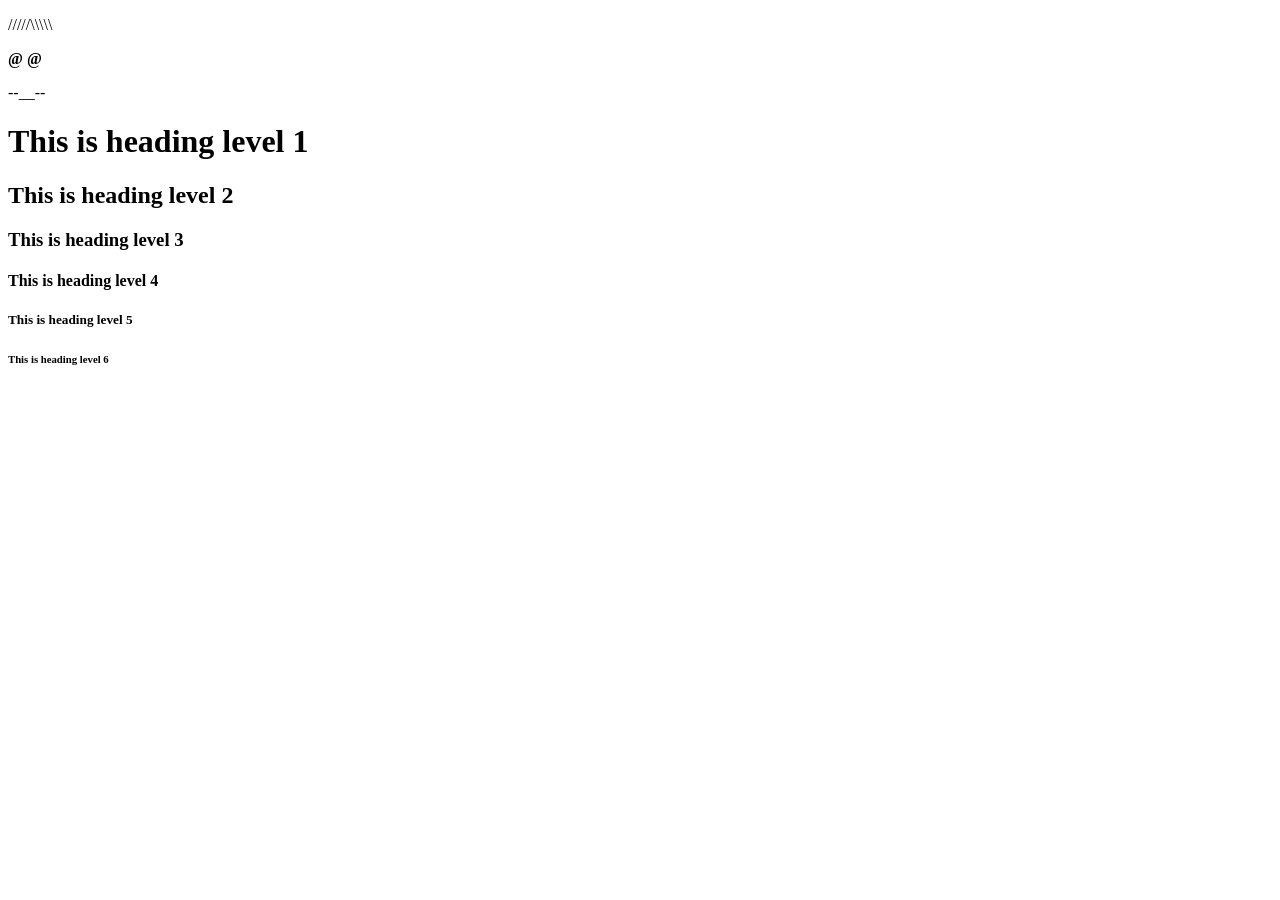
<file: week1/index.html>
<!DOCTYPE html>
<html lang="en">
    <head>
        <meta charset="UTF-8">
        <meta name="description" content="Introduction to basic HTML elements">
        <meta name="keywords" content="HTML, Doctype, Head, Body, Meta, Paragraph, Headings, Strong, Emphasis">
        <meta name="author" content="Atie Kia">
        <title>My First Page</title>
    </head>
    <body>
        <p>/////\\\\\</p>
        <p><strong>@  @</strong></p>
        <p>--__--</p>
        <h1>This is heading level 1<h1>
        <h2>This is heading level 2</h2>
        <h3>This is heading level 3</h3>
        <h4>This is heading level 4</h4>
        <h5>This is heading level 5</h5>
        <h6>This is heading level 6</h6>
    </body>
</html>
</file>
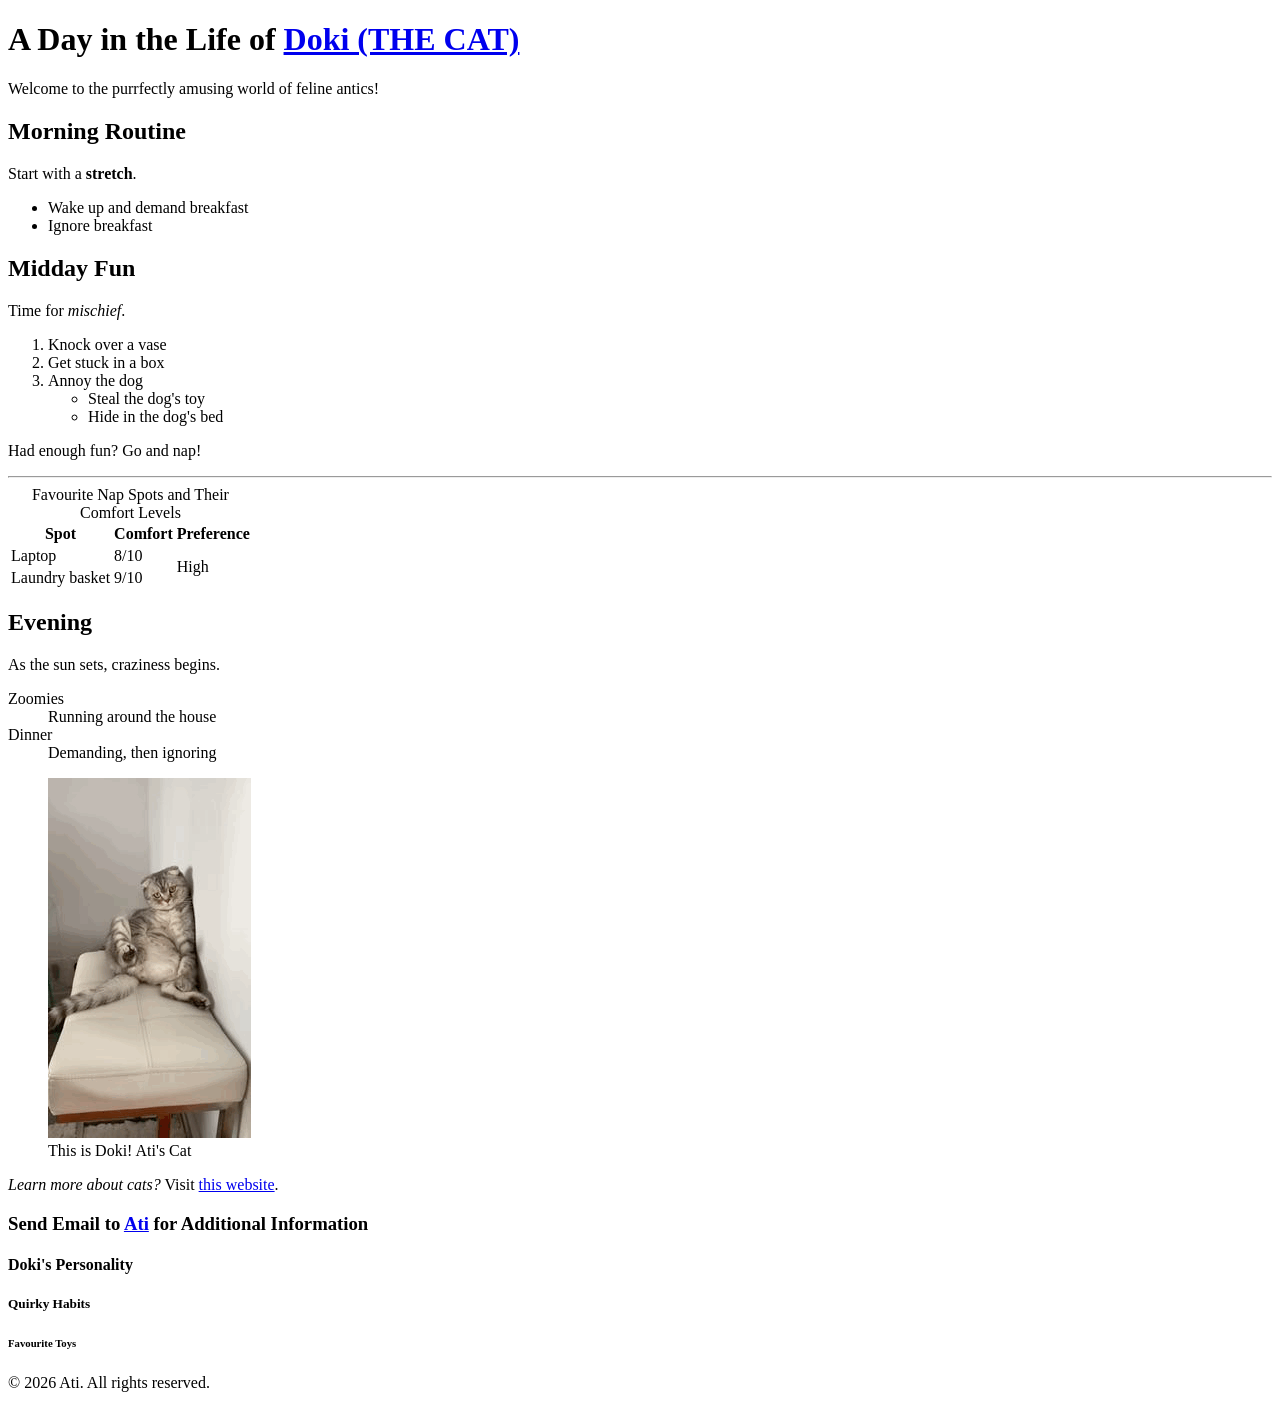
<file: week2/index.html>
<!DOCTYPE html>
<html lang="en">
    <head>
        <!-- Charset Declaration -->
        <meta charset="UTF-8">
        <!-- Viewport Settings for Responsive Design -->
        <meta name="viewport" content="width=device-width, initial-scale=1.0">
        <!-- Page Description for SEO -->
        <meta name="description" content="This page is about Doki the cat, who is a silver Scottish fold">
        <!-- Keywords for SEO -->
        <meta name="keywords" content="cat, Scottish fold, silver, feline">
        <!-- Author Information -->
        <meta name="author" content="AT">
        
        <!-- Page Title (tab bar text) -->
        <title>A Day in the Life of Doki</title>
    </head>
    <body>
        <!-- Main Heading (Level 1) - link within the page-->
        <h1>A Day in the Life of <a href=#doki_pic> Doki (THE CAT)</a></h1>
        <p>Welcome to the purrfectly amusing world of feline antics!</p>
        
        <!-- Subheading (Level 2) -->
        <h2>Morning Routine</h2>
        <p>Start with a <strong>stretch</strong>.</p>
        <!-- Unordered List -->     
        <ul>
            <li>Wake up and demand breakfast </li>
            <li>Ignore breakfast</li>
        </ul>
        
        <h2>Midday Fun</h2>
        <p>Time for <em>mischief</em>.</p>
        <!-- Nested List -->
        <ol>
            <li>Knock over a vase</li>
            <li>Get stuck in a box</li>
            <li>Annoy the dog
                <ul>
                    <li>Steal the dog's toy</li>
                    <li>Hide in the dog's bed</li>
                </ul>
            </li>
        </ol>
        <p> Had enough fun? Go and nap!</p>
 <hr>  <!-- Horizontal line -->

        

        <!-- Table with Caption and heading - Note: we use CSS for border-->
        <table>
        <caption>Favourite Nap Spots and Their Comfort Levels</caption>
            <tr>
                <th>Spot</th>
                <th>Comfort</th>
                <th> Preference</th>
            </tr>
            <tr>
                <td>Laptop</td>
                <td >8/10</td>
                <td rowspan="2">High</td> <!-- Merging vertically  -->
            </tr>
            <tr>
                <td>Laundry basket</td>
                <td>9/10</td>
            </tr>
        </table>
        
        <h2>Evening</h2>
        <p>As the sun sets, craziness begins.</p>
        <!-- Descriptive or Definition List -->
        <dl>
            <dt>Zoomies</dt>
            <dd>Running around the house</dd>
            <dt>Dinner</dt>
            <dd>Demanding, then ignoring</dd>
        </dl>

        <!-- Image with Caption -->
        <figure>
            <img id="doki_pic" src="images/doki.gif" alt="A Funny Silver Scottish Fold Cat, sitting and waving his tail">
            <figcaption>This is Doki! Ati's Cat</figcaption>
        </figure>

        <!-- Link / hyperlink -->
        <p><em>Learn more about cats?</em> Visit <a href="https://en.wikipedia.org/wiki/Cat">this website</a>.</p>

        <!-- Additional Headings (Level 3 to 6) -->
        <h3>Send Email to <a href="mailto:ati@swin.edu.au">Ati</a> for Additional Information</h3>
        <h4>Doki's Personality</h4>
        <h5>Quirky Habits</h5>
        <h6>Favourite Toys</h6>

        <!-- copyright notice -->
        <p> &copy; 2026 Ati. All rights reserved.</p>
    </body>
</html>
</file>
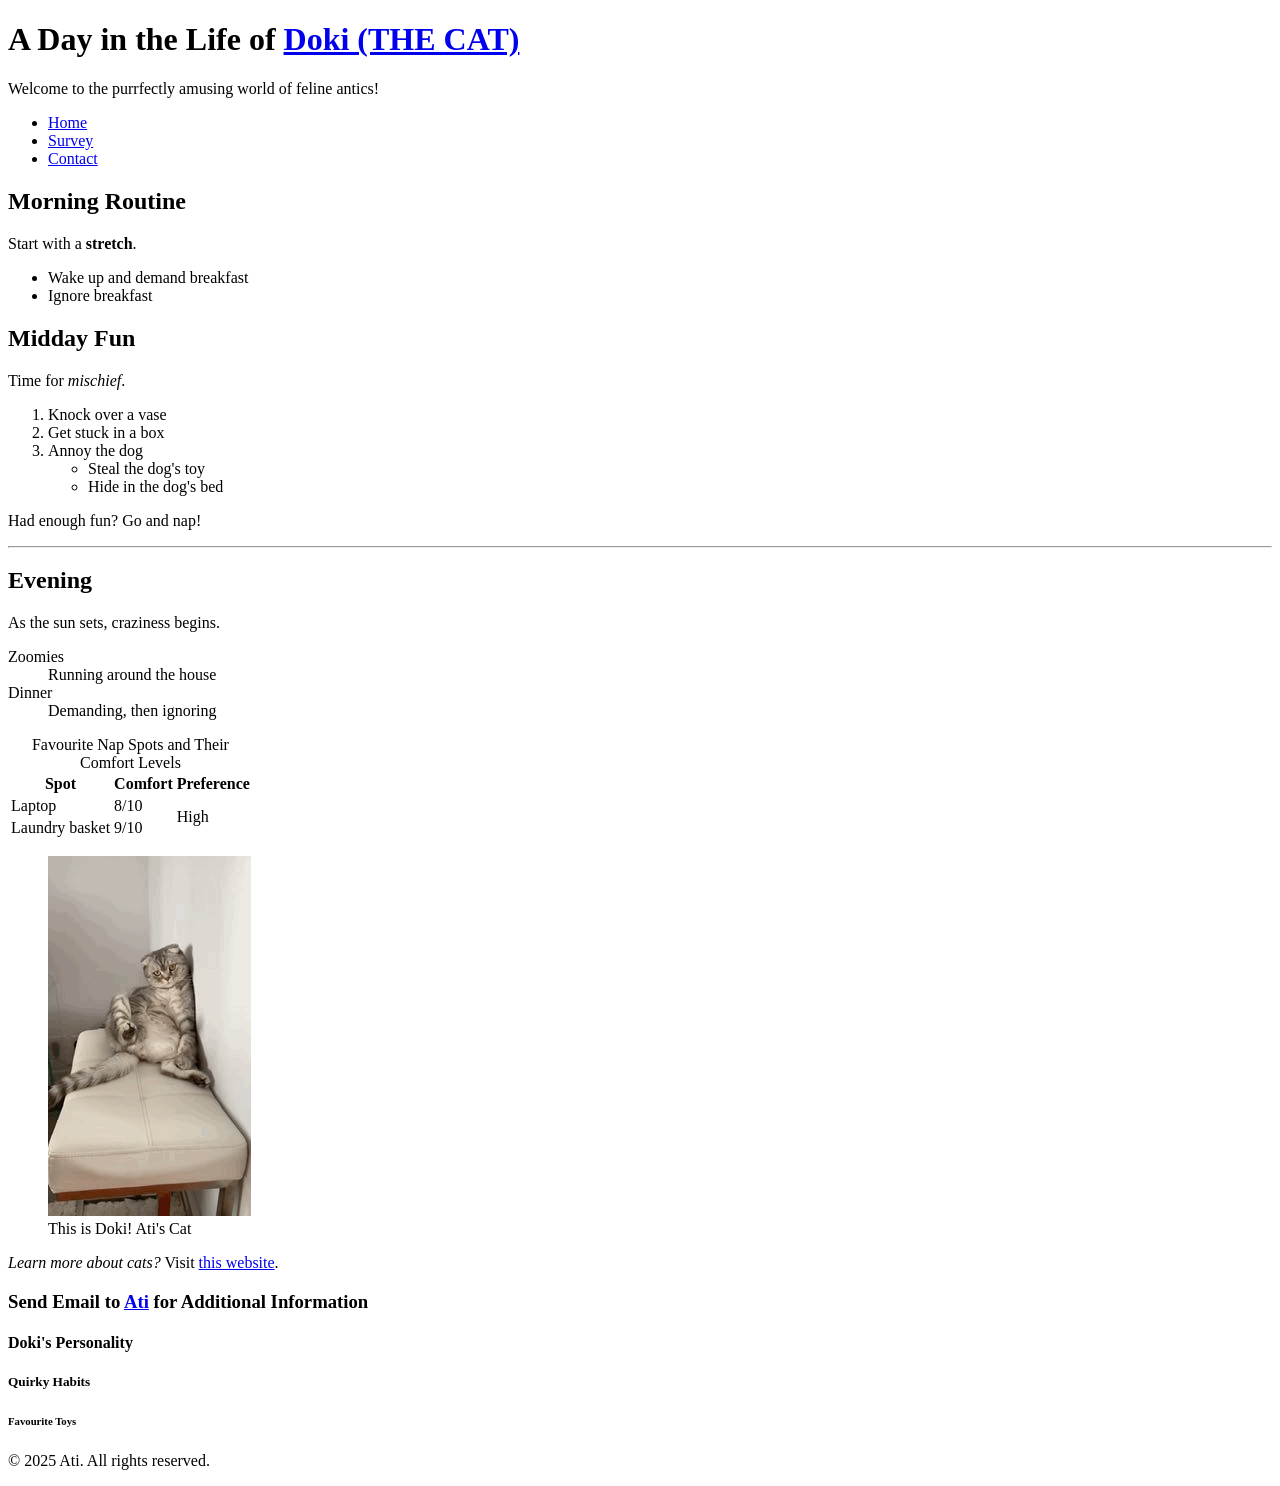
<file: week3/index.html>
<!DOCTYPE html>
<html lang="en">
    <head>
        <!-- Charset Declaration -->
        <meta charset="UTF-8">
        <!-- Viewport Settings for Responsive Design -->
        <meta name="viewport" content="width=device-width, initial-scale=1.0">
        <!-- Page Description for SEO -->
        <meta name="description" content="This page is about Doki the cat, who was a silver Scottish fold">
        <!-- Keywords for SEO -->
        <meta name="keywords" content="cat, Scottish fold, silver, feline">
        <!-- Author Information -->
        <meta name="author" content="AT">
        
        <!-- Page Title (tab bar text) -->
        <title>A Day in the Life of Doki</title>
    </head>
    <body>
        <header>
            <!-- Main Heading (Level 1) - link within the page-->
            <h1>A Day in the Life of <a href=#doki_pic> Doki (THE CAT)</a></h1>
            <p>Welcome to the purrfectly amusing world of feline antics!</p>
        </header>
        <!-- Unordered List - Navigation -->     
        <nav>
            <ul>
                <li><a href="index.html">Home</a></li>
                <li><a href="survey.html">Survey</a></li>
                <li><a href="contact.html">Contact</a></li>
            </ul>
        </nav>
        <main>
            <!-- Subheading (Level 2) -->
            <h2>Morning Routine</h2>
            <p>Start with a <strong>stretch</strong>.</p>
            <!-- Unordered List -->     
            <ul>
                <li>Wake up and demand breakfast </li>
                <li>Ignore breakfast</li>
            </ul>
            
            <h2>Midday Fun</h2>
            <p>Time for <em>mischief</em>.</p>
            <!-- Nested List -->
            <ol>
                <li>Knock over a vase</li>
                <li>Get stuck in a box</li>
                <li>Annoy the dog
                    <ul>
                        <li>Steal the dog's toy</li>
                        <li>Hide in the dog's bed</li>
                    </ul>
                </li>
            </ol>
            <p> Had enough fun? Go and nap!</p>
            <hr>  <!-- Horizontal line -->
            <h2>Evening</h2>
            <p>As the sun sets, craziness begins.</p>
            <!-- Descriptive or Definition List -->
            <dl>
                <dt>Zoomies</dt>
                <dd>Running around the house</dd>
                <dt>Dinner</dt>
                <dd>Demanding, then ignoring</dd>
            </dl>

            <!-- Table with Caption and heading - Note: we use CSS for border-->
            <table>
            <caption>Favourite Nap Spots and Their Comfort Levels</caption>
                <tr>
                    <th>Spot</th>
                    <th>Comfort</th>
                    <th> Preference</th>
                </tr>
                <tr>
                    <td>Laptop</td>
                    <td >8/10</td>
                    <td rowspan="2">High</td> <!-- Merging vertically  -->
                </tr>
                <tr>
                    <td>Laundry basket</td>
                    <td>9/10</td>
                </tr>
            </table>
            
            <!-- Image with Caption -->
            <figure>
                <img id="doki_pic" src="images/doki.gif" alt="A Funny Silver Scottish Fold Cat, sitting and waving his tail">
                <figcaption>This is Doki! Ati's Cat</figcaption>
            </figure>
        </main>
        <footer>
            <!-- Link / hyperlink -->
            <p><em>Learn more about cats?</em> Visit <a href="https://en.wikipedia.org/wiki/Cat">this website</a>.</p>

            <!-- Additional Headings (Level 3 to 6) -->
            <h3>Send Email to <a href="mailto:ati@swin.edu.au">Ati</a> for Additional Information</h3>
            <h4>Doki's Personality</h4>
            <h5>Quirky Habits</h5>
            <h6>Favourite Toys</h6>

            <!-- copyright notice -->
            <p> &copy; 2025 Ati. All rights reserved.</p>
        </footer>
    </body>
</html>
</file>
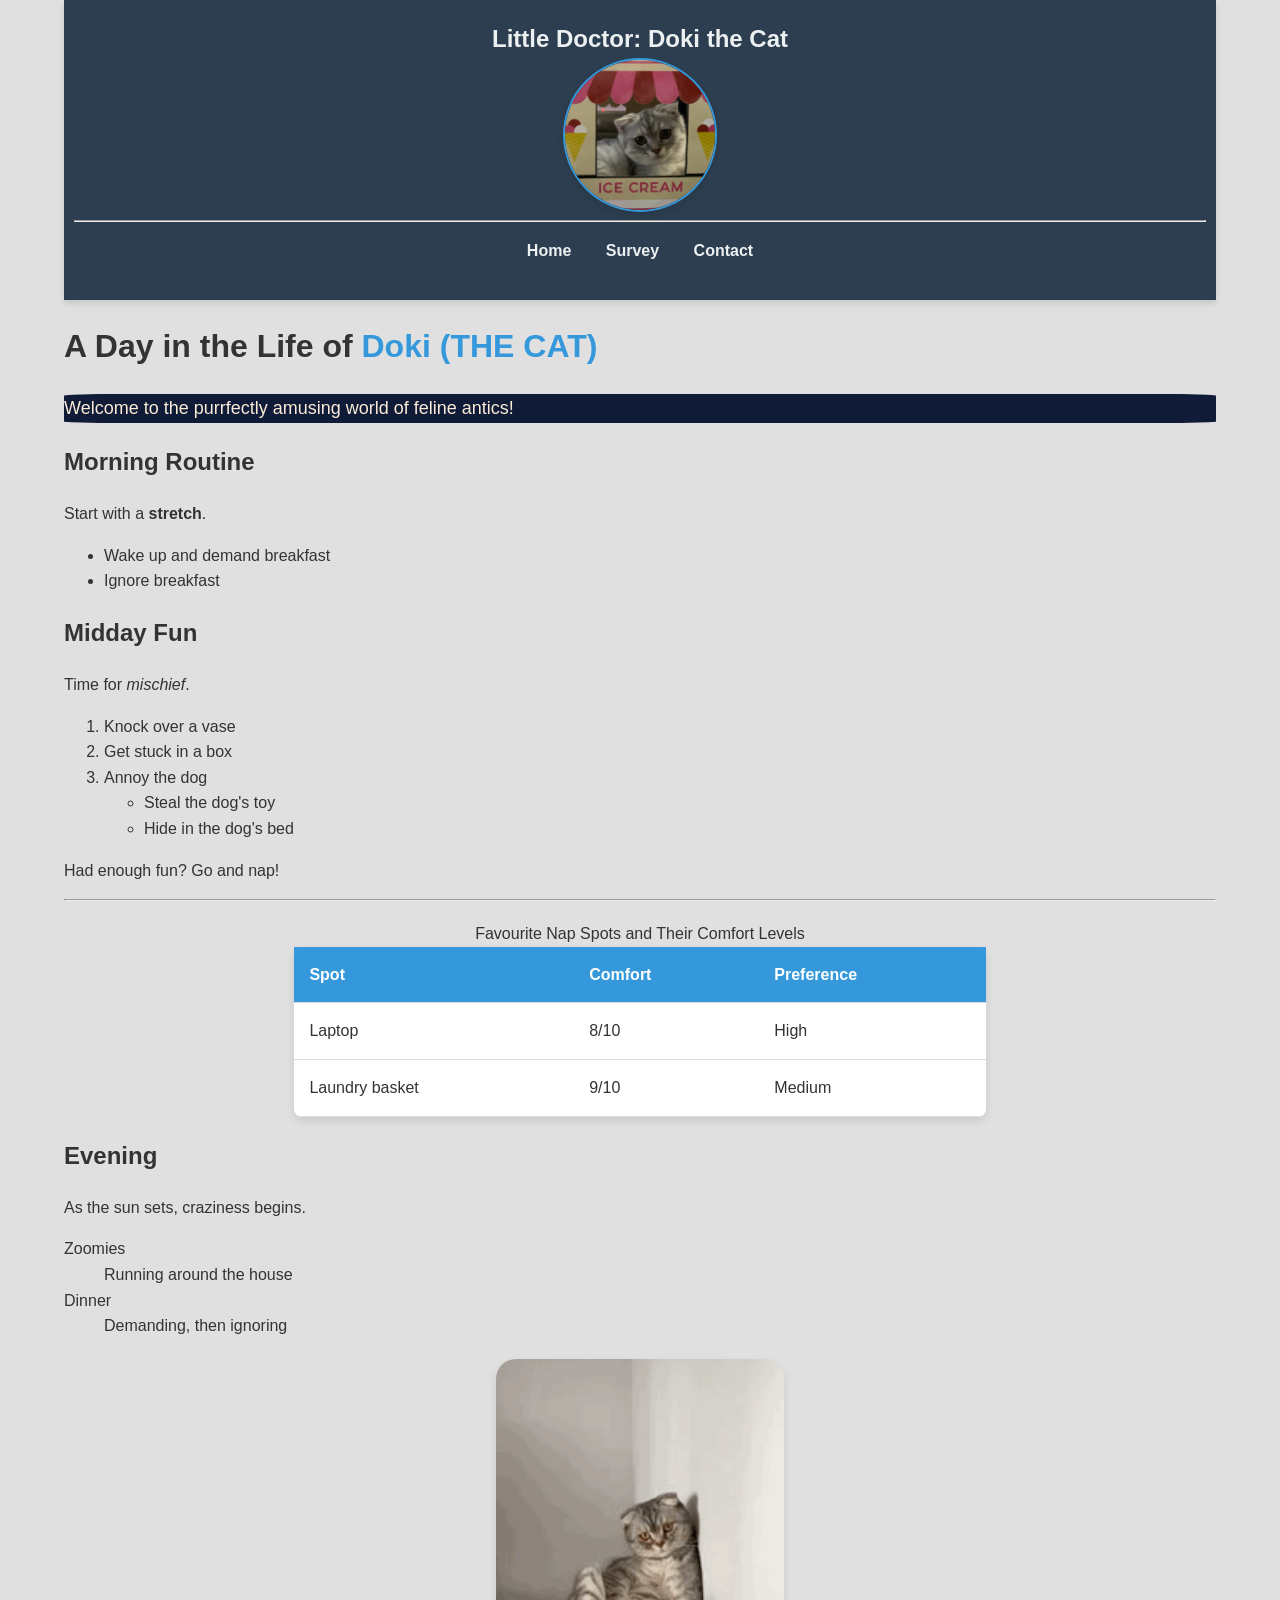
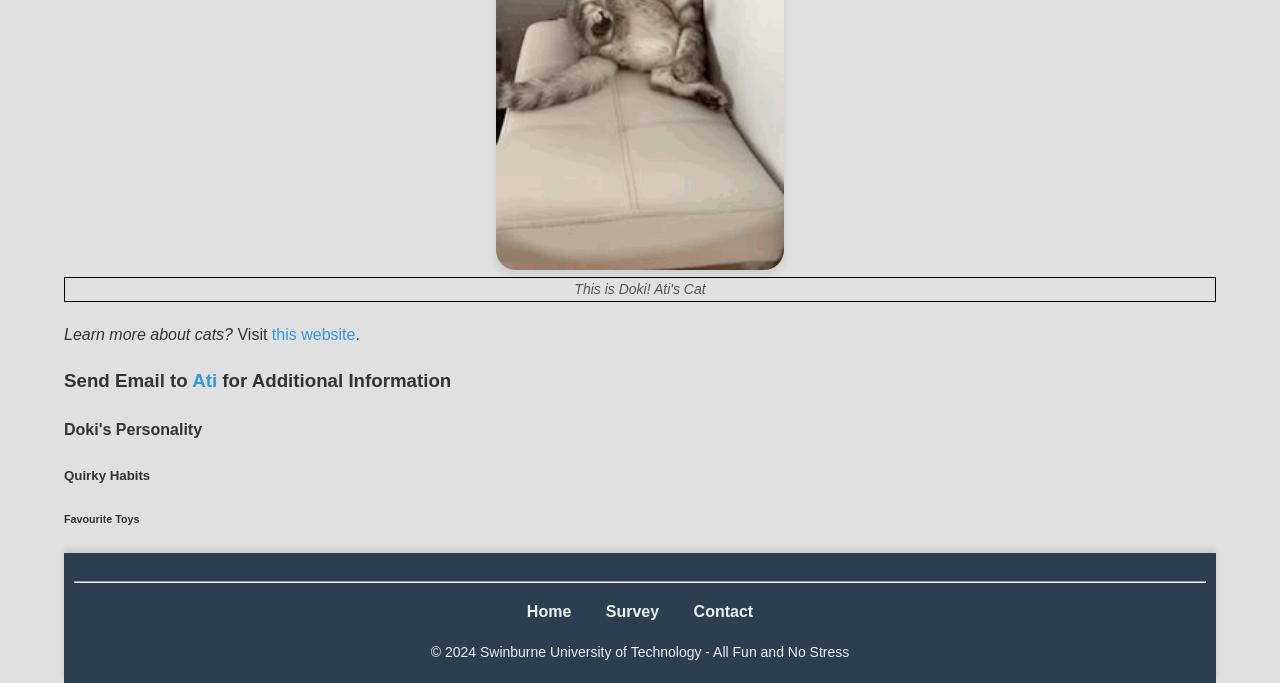
<file: week4/index.html>
<!DOCTYPE html>
<html lang="en">
<head>
    <meta charset="UTF-8">
    <meta name="viewport" content="width=device-width, initial-scale=1.0">
    <meta name="description" content="This page is about Doki the cat, who is a silver Scottish fold">
    <meta name="keywords" content="cat, Scottish fold, silver, feline">
    <meta name="author" content="Atie">
    
    <title>A Day in the Life of Doki</title>

    <link rel="stylesheet" type="text/css" href="styles/style.css">
    
    <!-- Embedded CSS -->
    <style>
        figcaption{
            border: 1px solid black;
        }
    </style>
</head>
<body>
    
    <header id="header">
        <h2>Little Doctor: Doki the Cat</h2>
        <img id="logo" src="images/doki_logo.png" alt="A cat who sells ice cream"> 
        <hr>
        <nav>
            <ul>
                <li><a href="index.html">Home</a></li>
                <li><a href="fav_form.html">Survey</a></li>
                <li><a href="contact.html">Contact</a></li>
            </ul>
        </nav>
    </header>
   

    <h1>A Day in the Life of <a href=#doki_pic> Doki (THE CAT)</a></h1>
    <p style="background-color: #101b37; color:antiquewhite; 
    font-family: Arial, sans-serif; font-size: 18px;border-radius:5%;">Welcome to the purrfectly amusing world of feline antics!</p>
    
    <h2>Morning Routine</h2>
    <p>Start with a <strong>stretch</strong>.</p>
    <ul>
        <li>Wake up and demand breakfast </li>
        <li>Ignore breakfast</li>
    </ul>
    
    <h2>Midday Fun</h2>
    <p>Time for <em>mischief</em>.</p>
    <ol>
        <li>Knock over a vase</li>
        <li>Get stuck in a box</li>
        <li>Annoy the dog
            <ul>
                <li>Steal the dog's toy</li>
                <li>Hide in the dog's bed</li>
            </ul>
        </li>
    </ol>
    <p> Had enough fun? Go and nap!</p>
    <hr>

    <table>
        <caption>Favourite Nap Spots and Their Comfort Levels</caption>
        <tr>
            <th>Spot</th>
            <th>Comfort</th>
            <th>Preference</th>
        </tr>
        <tr>
            <td>Laptop</td>
            <td>8/10</td>
            <td>High</td>
        </tr>
        <tr>
            <td>Laundry basket</td>
            <td>9/10</td>
            <td>Medium</td>
            
        </tr>
    </table>
    
    <h2>Evening</h2>
    <p>As the sun sets, craziness begins.</p>
    <dl>
        <dt>Zoomies</dt>
        <dd>Running around the house</dd>
        <dt>Dinner</dt>
        <dd>Demanding, then ignoring</dd>
    </dl>

    <figure>
        <img id="doki_pic" src="images/doki.gif" alt="A Funny Silver Scottish Fold Cat, sitting and waving his tail">
        <figcaption>This is Doki! Ati's Cat</figcaption>
    </figure>

    <p><em>Learn more about cats?</em> Visit <a href="https://en.wikipedia.org/wiki/Cat">this website</a>.</p>

    <h3>Send Email to <a href="mailto:ati@swin.edu.au">Ati</a> for Additional Information</h3>
    <h4>Doki's Personality</h4>
    <h5>Quirky Habits</h5>
    <h6>Favourite Toys</h6>

    <div id="footer">
        <footer>
            <hr>
            <nav>
                <ul>
                    <li><a href="index.html">Home</a></li>
                    <li><a href="fav_form.html">Survey</a></li>
                    <li><a href="contact.html">Contact</a></li>
                </ul>
            </nav>
            <p>© 2024 Swinburne University of Technology - All Fun and No Stress</p>
        </footer>
    </div>
</body>
</html>
</file>
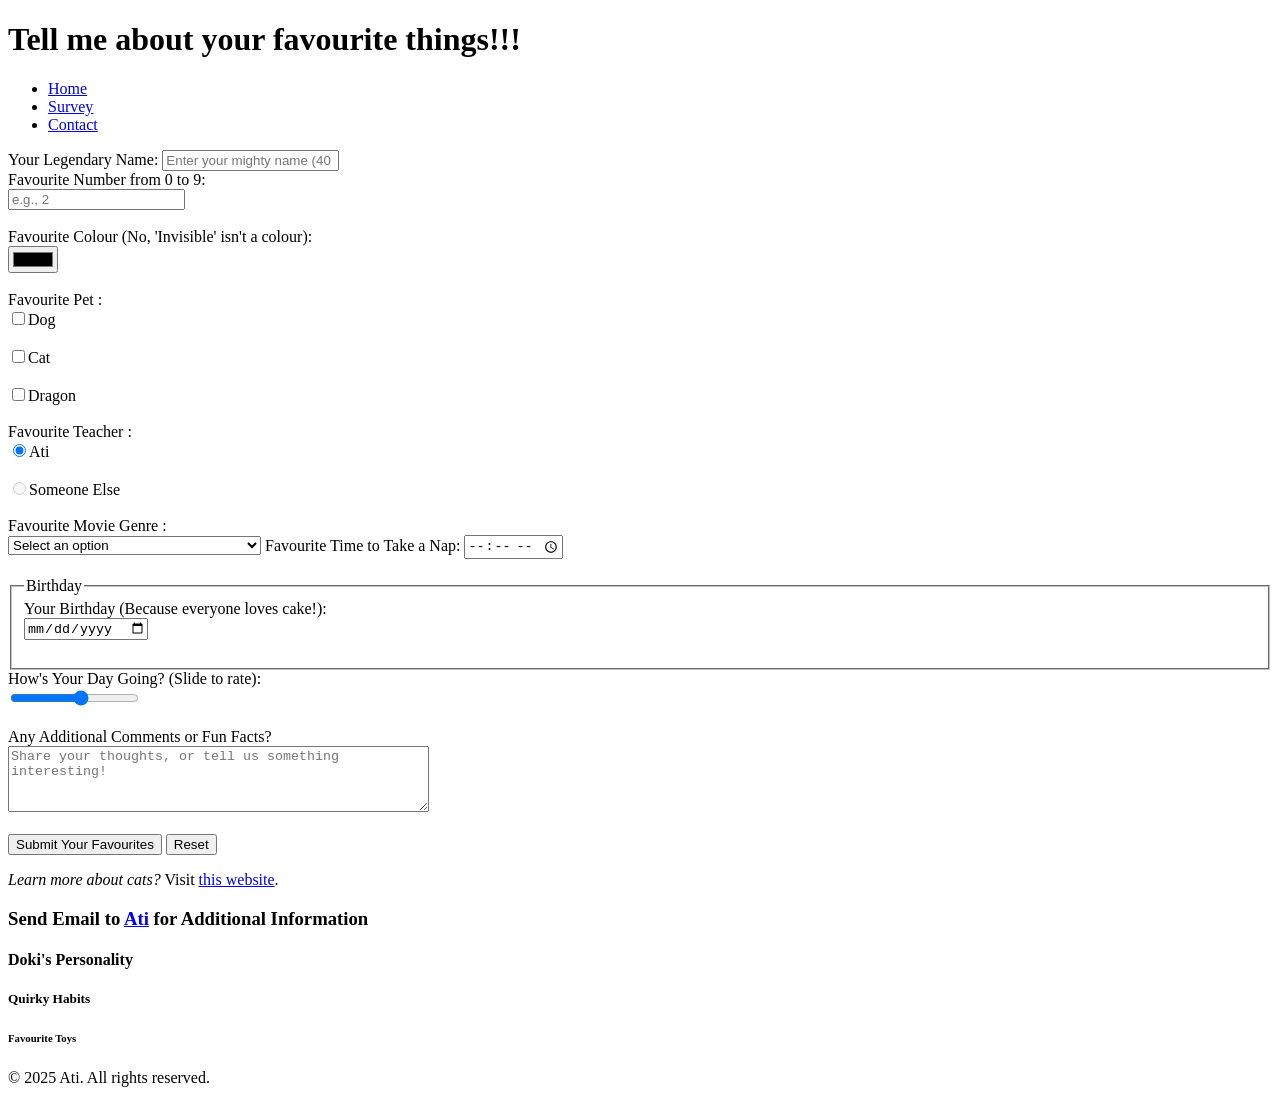
<file: week3/survey.html>
<!DOCTYPE html>
<html lang="en">
    <head>
        <!-- Charset Declaration -->
        <meta charset="UTF-8">
        <!-- Viewport Settings for Responsive Design -->
        <meta name="viewport" content="width=device-width, initial-scale=1.0">
        <!-- Page Description for SEO -->
        <meta name="description" content="This page has a form that records favourites of website visitors">
        <!-- Keywords for SEO -->
        <meta name="keywords" content="html form, Favourites, fun coding">
        <!-- Author Information -->
        <meta name="author" content="AT">
        
        <!-- Page Title (tab bar text) -->
        <title>Favourite Things Form</title>
    </head>
    <body>
        <header>
            <!-- Main Heading (Level 1) - link within the page-->
            <h1>Tell me about your favourite things!!!</h1>
        </header>
        <!-- Unordered List - Navigation -->     
        <nav>
            <ul>
                <li><a href="index.html">Home</a></li>
                <li><a href="survey.html">Survey</a></li>
                <li><a href="contact.html">Contact</a></li>
            </ul>
        </nav>
        <main>
            <form action="https://mercury.swin.edu.au/it000000/formtest.php" method="post">
                <label for="name">Your Legendary Name: </label>
                <input type="text" id="name" name="name" placeholder="Enter your mighty name (40 Characters max)" maxlength="40" required>
                <br>
                 <!-- Favourite Number -->
                 <label for="number">Favourite Number from 0 to 9:</label><br>
                 <input type="text" id="number" name="number" pattern="\d{1}" placeholder="e.g., 2"><br><br>
                <!-- Favourite Colour -->
                <label for="colour">Favourite Colour (No, &apos;Invisible&apos; isn&apos;t a colour):</label><br>
                <input type="color" id="colour" name="colour"><br><br>

                <label for="pet">Favourite Pet :</label><br>
                <label for="dog"> <input type="checkbox" id="dog" name="pet[]" value="dog">Dog</label><br><br>
                <label for="cat"> <input type="checkbox" id="cat" name="pet[]" value="cat">Cat</label><br><br>
                <label for="dragon"> <input type="checkbox" id="dragon" name="pet[]" value="dragon">Dragon</label><br><br>
                
                <label for="teacher">Favourite Teacher :</label><br>
                <label for="ati"> <input type="radio" id="ati" name="teacher" value="Ati" checked>Ati</label><br><br>
                <label for="others"> <input type="radio" id="others" name="teacher" value="others" disabled>Someone Else</label><br><br>
                
                <label for="genre">Favourite Movie Genre :</label><br>
                <select id="genre" name="genre">
                    <option value="">Select an option</option>
                    <option value="comedy">Comedy (Because life is too serious)</option>
                    <option value="sci-fic">Sci-Fi (For the future visionaries)</option>
                    <option value="romance">Romance (For the hopeless romantics)</option>
                </select>
                    <!-- Time (Time Picker) -->
                <label for="naptime"> Favourite Time to Take a Nap: </label>
                <input type="time" id="naptime" name="naptime"><br><br>

                <!-- Birthday (Date Picker) -->
                <fieldset>
                    <legend>Birthday</legend>  
                    <label for="birthday">Your Birthday (Because everyone loves cake!):</label><br>
                    <input type="date" id="birthday" name="birthday" required><br><br>
                </fieldset>
                <!-- Rating Your Day (Range) -->
                <label for="dayrating">How&apos;s Your Day Going? (Slide to rate):</label><br>
                <input type="range" id="dayrating" name="dayrating" min="1" max="10"><br><br>
                
                <!-- Comments (Textarea) -->
                <label for="comments">Any Additional Comments or Fun Facts?</label><br>
                <textarea id="comments" name="comments" rows="4" cols="50" placeholder="Share your thoughts, or tell us something interesting!" required></textarea><br><br>
                <!-- Submit Button -->
                <input type="submit" value="Submit Your Favourites">
                <!-- Reset Button -->
                <input type="reset" value="Reset">
            </form>
            
        </main>
        <footer>
            <!-- Link / hyperlink -->
            <p><em>Learn more about cats?</em> Visit <a href="https://en.wikipedia.org/wiki/Cat">this website</a>.</p>

            <!-- Additional Headings (Level 3 to 6) -->
            <h3>Send Email to <a href="mailto:ati@swin.edu.au">Ati</a> for Additional Information</h3>
            <h4>Doki's Personality</h4>
            <h5>Quirky Habits</h5>
            <h6>Favourite Toys</h6>

            <!-- copyright notice -->
            <p> &copy; 2025 Ati. All rights reserved.</p>
        </footer>
    </body>
</html>
</file>
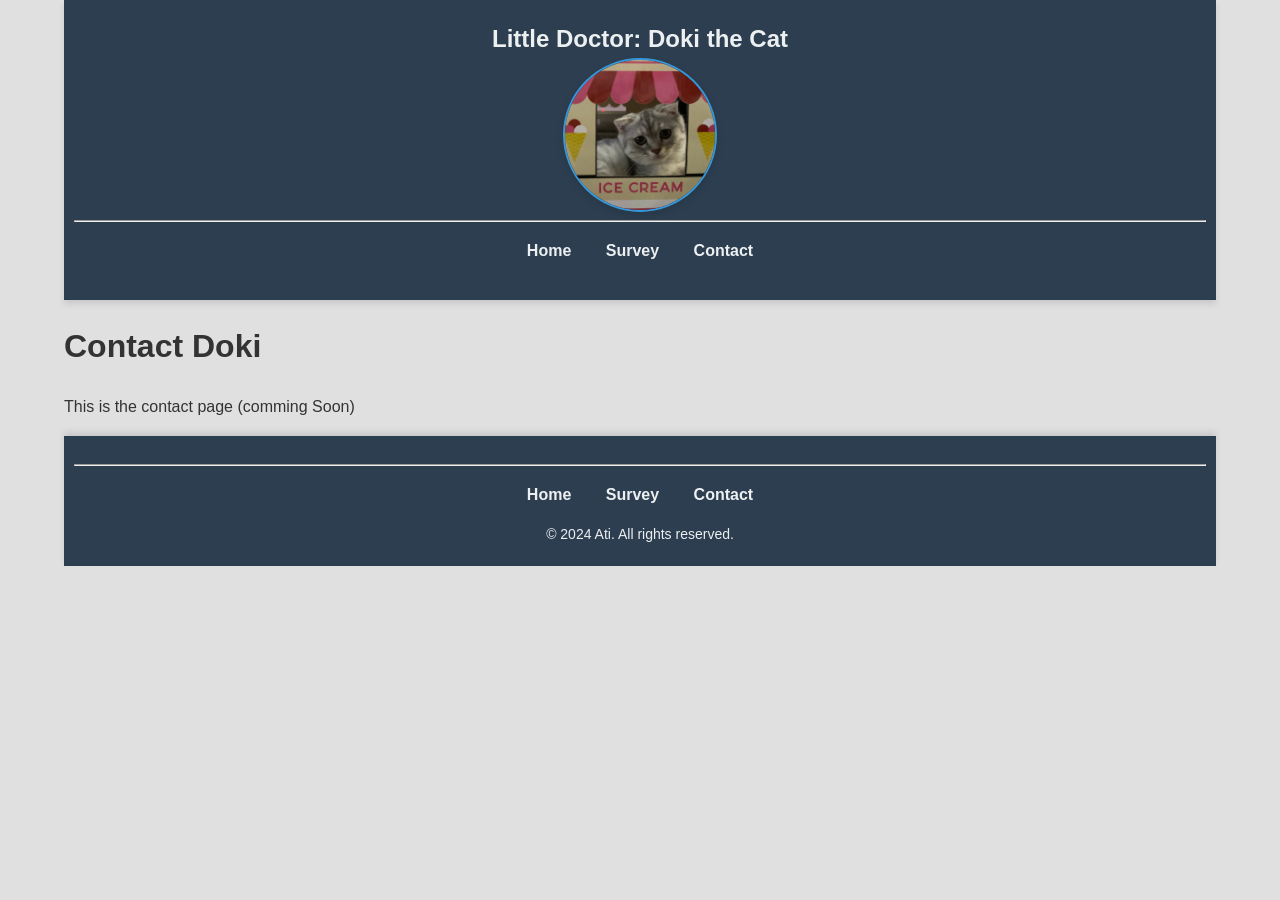
<file: week4/contact.html>
<!DOCTYPE html>
<html lang="en">
<head>
    <meta charset="UTF-8">
    <meta name="viewport" content="width=device-width, initial-scale=1.0">
    <title>Contact Doki</title>
    <link rel="stylesheet" type="text/css" href="styles/style.css">
</head>
<body>
    <div id="header">
        <header>
            <h2>Little Doctor: Doki the Cat</h2>
            <img id="logo" src="images/doki_logo.png" alt="A cat who sells ice cream">
            <hr>
            <nav>
                <ul>
                    <li><a href="index.html">Home</a></li>
                    <li><a href="fav_form.html">Survey</a></li>
                    <li><a href="contact.html">Contact</a></li>
                </ul>
            </nav>
        </header>
    </div>
    <div id="main">
        <h1>Contact Doki</h1>
        <p>This is the contact page (comming Soon)</p>
    </div>
    <div id="footer">
        <footer>
            <hr>
            <nav>
                <ul>
                    <li><a href="index.html">Home</a></li>
                    <li><a href="fav_form.html">Survey</a></li>
                    <li><a href="contact.html">Contact</a></li>
                </ul>
            </nav>
            <p> &copy; 2024 Ati. All rights reserved.</p>
        </footer>
    </div>
    
</body>
</html>
</file>
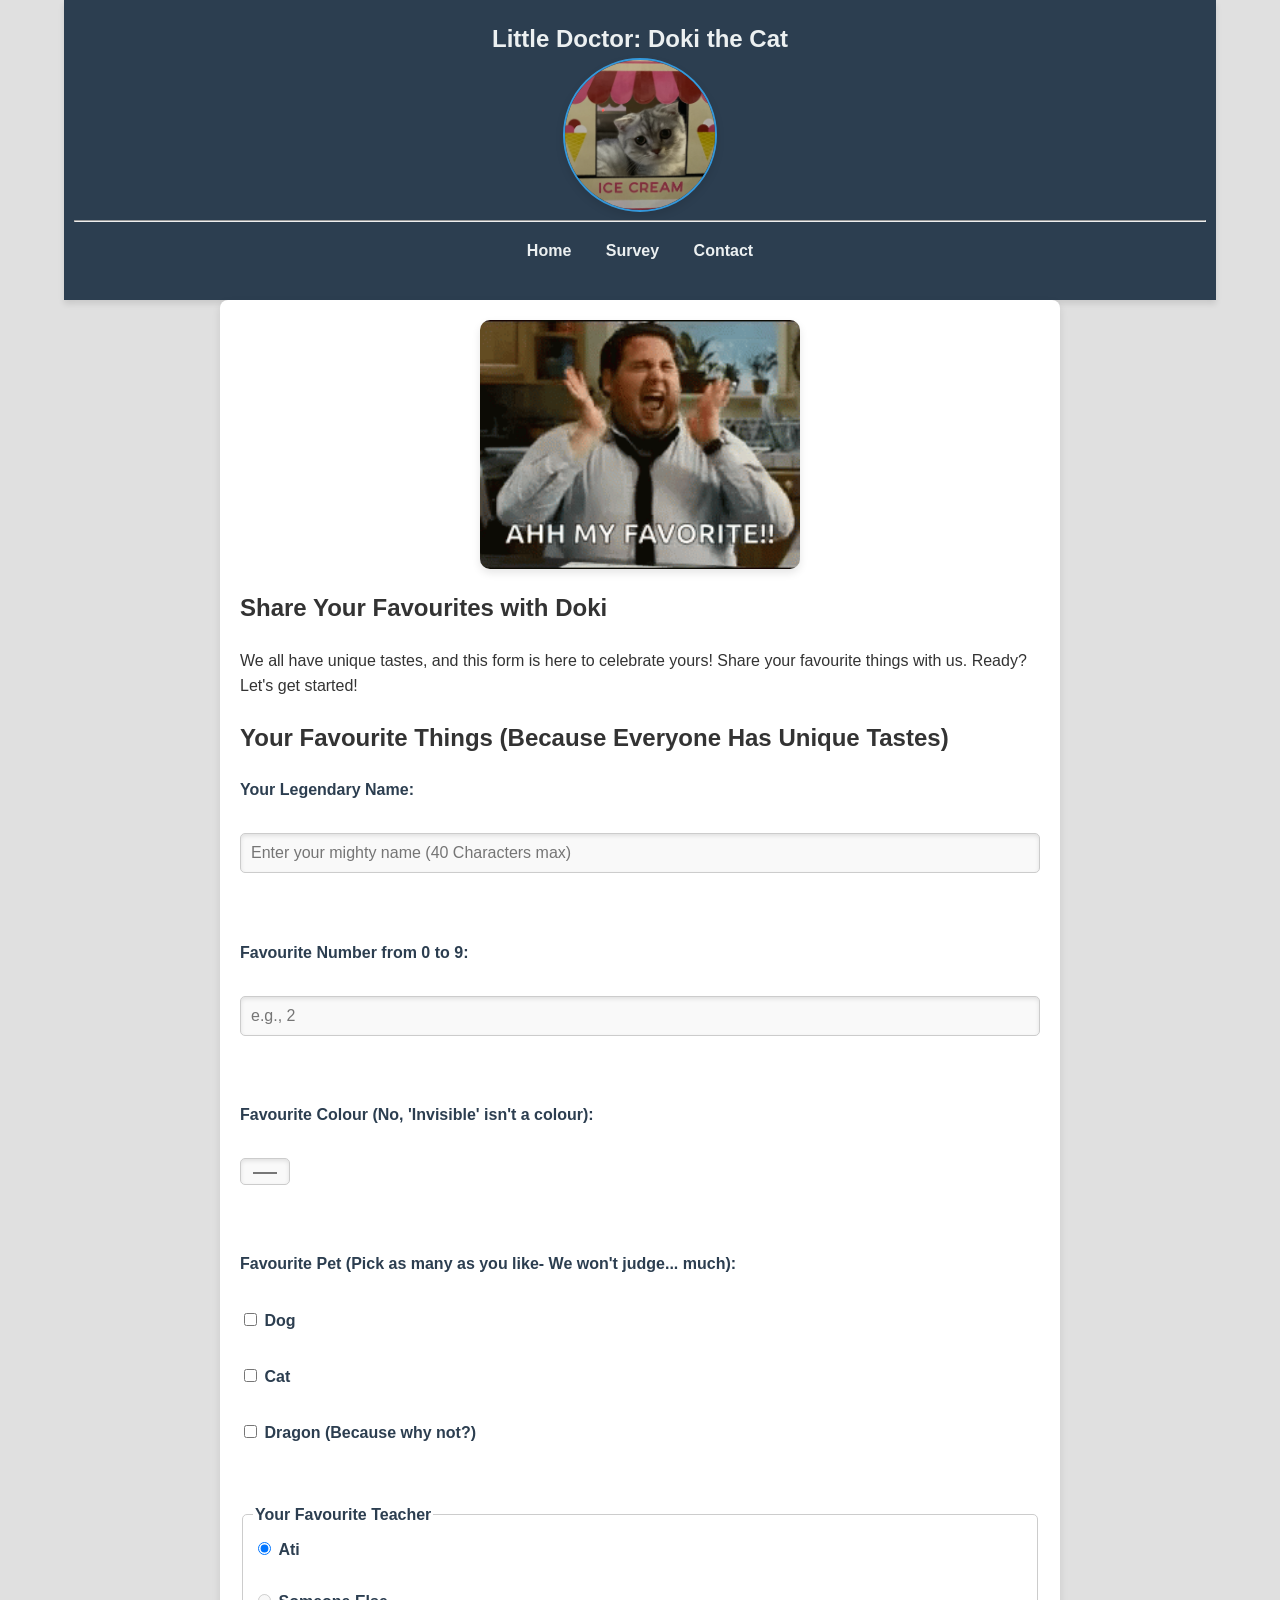
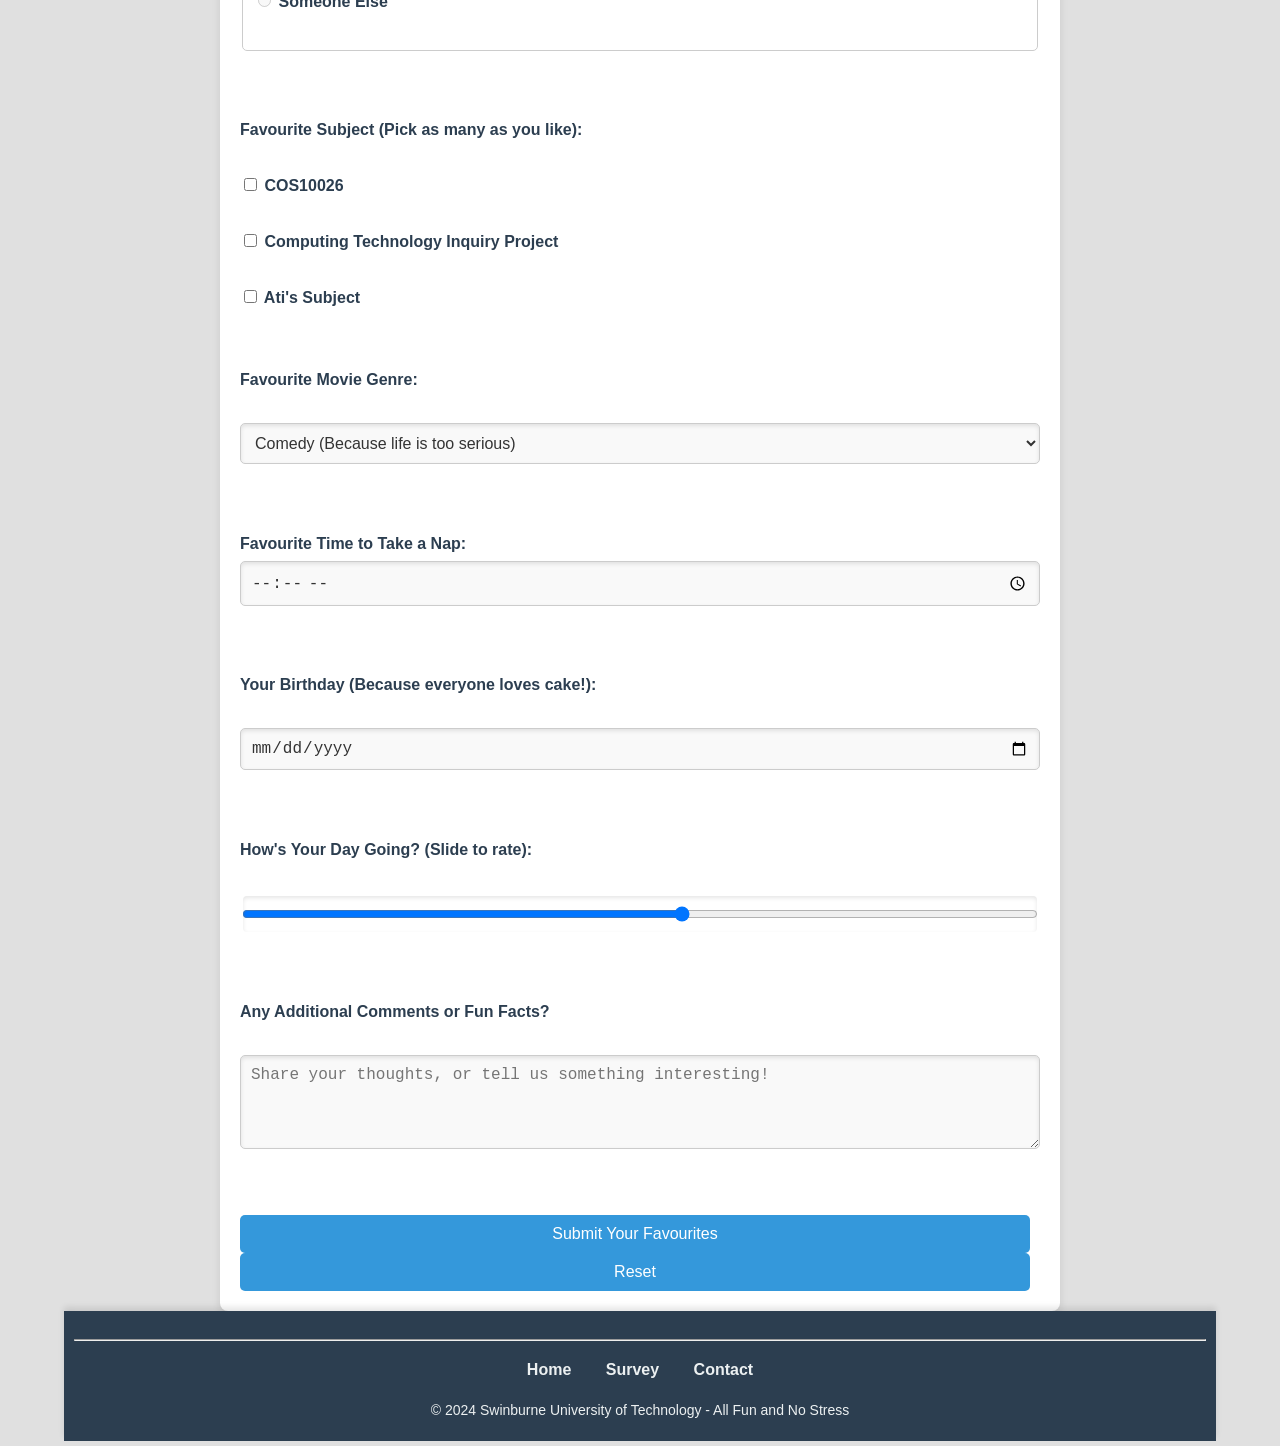
<file: week4/fav_form.html>
<!DOCTYPE html>
<html lang="en">
<head>
     <!-- Charset Declaration -->
     <meta charset="UTF-8">
     <!-- Viewport Settings for Responsive Design -->
     <meta name="viewport" content="width=device-width, initial-scale=1.0">
     <!-- Page Description for SEO -->
     <meta name="description" content="This page has a form that records favourites">
     <!-- Keywords for SEO -->
     <meta name="keywords" content="html form, Favourites, fun coding">
     <!-- Author Information -->
     <meta name="author" content="AT">
    <title>Favourite Things</title>
    <link rel="stylesheet" type="text/css" href="styles/style.css">
<style>
    /* Main Content */
        #main {
            padding: 20px;
            max-width: 800px;
            margin: 0 auto;
            background-color: #ffffff;
            box-shadow: 0px 4px 8px rgba(0, 0, 0, 0.1);
            border-radius: 8px;
        }

        #introduction {
            margin-bottom: 20px;
        }

        /* Form Styling */
        #form form {
            display: flex;
            flex-direction: column;
        }

        #form label {
            font-weight: bold;
            margin-bottom: 5px;
            color: #2c3e50;
        }

        #form input[type="text"],
        #form input[type="color"],
        #form input[type="time"],
        #form input[type="date"],
        #form input[type="range"],
        #form textarea,
        #form select {
            padding: 10px;
            margin-bottom: 15px;
            border-radius: 5px;
            border: 1px solid #ccc;
            background-color: #f9f9f9;
            font-size: 16px;
            color: #333;
            box-shadow: inset 0px 2px 4px rgba(0, 0, 0, 0.1);
        }

        #form input[type="submit"],
        #form input[type="reset"] {
            padding: 10px;
            border-radius: 5px;
            border: none;
            background-color: #3498db;
            color: #fff;
            font-size: 16px;
            cursor: pointer;
            transition: background-color 0.3s;
            margin-right: 10px;
        }

        #form input[type="submit"]:hover,
        #form input[type="reset"]:hover {
            background-color: #2980b9;
        }

        #form fieldset {
            margin-bottom: 15px;
            border: 1px solid #ccc;
            border-radius: 5px;
            padding: 10px;
        }

        #form legend {
            font-weight: bold;
            color: #2c3e50;
        }

        /* Image Styling */
        #main img {
            width: 40%;
            height: auto;
            max-width: 600px;
            display: block;
            margin: 0 auto 20px auto;
            border-radius: 10px;
            box-shadow: 0px 4px 8px rgba(0, 0, 0, 0.1);
        }

        /* Responsive Design */
        @media (max-width: 768px) {
            #form form {
                padding: 10px;
            }

            #main {
                padding: 15px;
            }
        }
    </style>
</head>
<body>
    <div id="header">
        <header>
            <h2>Little Doctor: Doki the Cat</h2>
            <img id="logo" src="images/doki_logo.png" alt="A cat who sells ice cream">
            <hr>
            <nav>
                <ul>
                    <li><a href="index.html">Home</a></li>
                    <li><a href="fav_form.html">Survey</a></li>
                    <li><a href="contact.html">Contact</a></li>
                </ul>
            </nav>
        </header>
    </div>
    <!-- Use <div> when you need a simple container without semantic meaning, often for styling or scripting.
        Use <section> when you want to semantically group related content, especially when that 
            content would be logically grouped in a document outline and typically has its own heading. -->
    <div id="main">
        <img src="images/jonah-hill-yeah.gif" alt="A funny guy excited to share his Favourites">
        <section id="introduction">
            <h2>Share Your Favourites with Doki</h2>
            <p>We all have unique tastes, and this form is here to celebrate yours! Share your favourite things with us. Ready? Let's get started!</p>
        </section>
    
        <section id="form">
            <h2>Your Favourite Things (Because Everyone Has Unique Tastes)</h2>
            <form action="https://mercury.swin.edu.au/it000000/formtest.php" method="post">

                <!-- Name Input -->
                <label for="name">Your Legendary Name:</label><br>
                <input type="text" id="name" name="name" placeholder="Enter your mighty name (40 Characters max)" maxlength="40" required><br><br>

                <!-- Favourite Number -->
                <label for="number">Favourite Number from 0 to 9:</label><br>
                <input type="text" id="number" name="number" pattern="\d{1}" placeholder="e.g., 2"><br><br>

                <!-- Favourite Colour -->
                <label for="colour">Favourite Colour (No, &apos;Invisible&apos; isn&apos;t a colour):</label><br>
                <input type="color" id="colour" name="colour"><br><br>

                <!-- Favourite Pet (Checkboxes) -->
                <label>Favourite Pet (Pick as many as you like- We won&apos;t judge... much):</label><br>
                <label for="dog">
                <input type="checkbox" id="dog" name="pet[]" value="dog">
                Dog</label><br>
                <label for="cat">
                <input type="checkbox" id="cat" name="pet[]" value="cat">
                Cat</label><br>
                <label for="dragon">
                <input type="checkbox" id="dragon" name="pet[]" value="dragon">
                Dragon (Because why not?)</label><br><br>

                <!-- Favourite Teacher (Radio Buttons) -->
                    
                <fieldset> <!-- This groups the related form elements together, creating a visual boundary and associating them logically.-->
                    <legend>Your Favourite Teacher</legend>  <!-- This provides a caption for the grouped elements.-->
                    <input type="radio" id="ati" name="teacher" value="ati" checked>
                    <label for="ati">Ati</label><br><br>
                    <input type="radio" id="other" name="teacher" value="other" disabled>
                    <label for="other">Someone Else</label><br><br>
                </fieldset><br><br>
                
                <!-- Favourite Subject (Checkboxes) -->
                <label>Favourite Subject (Pick as many as you like):</label><br>
                <label for="cos10026-1">
                <input type="checkbox" id="cos10026-1" name="subject[]" value="COS10026">
                COS10026</label><br>
                <label for="cos10026-2">
                <input type="checkbox" id="cos10026-2" name="subject[]" value="ctip">
                Computing Technology Inquiry Project </label><br>
                <label for="cos10026-3">
                <input type="checkbox" id="cos10026-3" name="subject[]" value="atis_subject">
                Ati&apos;s Subject</label><br><br>

                <!-- Favourite Movie Genre (Dropdown) -->
                <label for="genre">Favourite Movie Genre:</label><br>
                <select id="genre" name="genre">
                    <option value="comedy">Comedy (Because life is too serious)</option>
                    <option value="sci-fi">Sci-Fi (For the future visionaries)</option>
                    <option value="romance">Romance (For the hopeless romantics)</option>
                    <option value="action">Action (For the adrenaline junkies)</option>
                </select><br><br>

                <!-- Time (Time Picker) -->
                <label for="naptime"> Favourite Time to Take a Nap: </label>
                <input type="time" id="naptime" name="naptime"><br><br>

                <!-- Birthday (Date Picker) -->
                <label for="birthday">Your Birthday (Because everyone loves cake!):</label><br>
                <input type="date" id="birthday" name="birthday" required><br><br>
               
                <!-- Rating Your Day (Range) -->
                <label for="dayrating">How&apos;s Your Day Going? (Slide to rate):</label><br>
                <input type="range" id="dayrating" name="dayrating" min="1" max="10"><br><br>

                <!-- Comments (Textarea) -->
                <label for="comments">Any Additional Comments or Fun Facts?</label><br>
                <textarea id="comments" name="comments" rows="4" cols="50" placeholder="Share your thoughts, or tell us something interesting!" required></textarea><br><br>

                <!-- Submit Button -->
                <input type="submit" value="Submit Your Favourites">

                <!-- Reset Button-->
                <input type="reset" value="Reset">
            </form>
        </section>
    </div>

    <div id="footer">
        <footer> <!-- Appears on the Bottom of the contents -->
            <hr>
            <nav>
                <ul>
                    <li><a href="index.html">Home</a></li>
                    <li><a href="fav_form.html">Survey</a></li>
                    <li><a href="contact.html">Contact</a></li>
                </ul>
            </nav>
            <p>© 2024 Swinburne University of Technology - All Fun and No Stress</p>
        </footer>
    </div>
</body>
</html>
</file>
<file: week4/styles/style.css>
/*
filename: style.css
author: Atie
created: 23/3/2025
last modified: 23/3/2025
description: styles for Dokies website (all pages)
*/

/* General Body Styles */
body {
    font-family: 'Arial', sans-serif;
    margin: 0% 5%;
    padding: 0;
    background-color: #e0e0e0;
    color: #333333;
    line-height: 1.6;
}

/* Header Styling */
#header {
    background-color: #2c3e50;
    color: #ecf0f1;
    padding: 20px 10px;
    box-shadow: 0px 4px 6px rgba(0, 0, 0, 0.1);
}

#header h2 {
    margin: 0;
    font-size: 24px;
    text-align: center;
}

#header nav ul {
    list-style-type: none;
    padding: 0;
    text-align: center;
}

#header nav ul li {
    display: inline-block;
    margin: 0 15px;
}

#header nav ul li a {
    color: #ecf0f1;
    text-decoration: none;
    font-weight: bold;
}

#header nav ul li a:hover {
    color: #3498db;
}

#header nav ul li a:active {
    color: #99880a;
}

#form input[type="text"]:hover {
    background-color: #083544;
}


#logo {
    width: 150px; /* Adjust the size as needed */
    height: 150px; /* Ensure the height and width are equal to make it a perfect circle */
    border-radius: 50%; /* This makes the image round */
    object-fit: cover; /* Ensures the image fills the container without distortion */
    border: 2px solid #3498db; /* Optional: Add a border to enhance the logo look */
    box-shadow: 0px 4px 8px rgba(0, 0, 0, 0.1); /* Adds a subtle shadow for a 3D effect */
    display: block;
    margin: 0 auto; /* Centers the logo within its container */
}

/* Footer Styling */
#footer {
    background-color: #2c3e50;
    color: #ecf0f1;
    padding: 20px 10px;
    text-align: center;
    box-shadow: 0px -4px 6px rgba(0, 0, 0, 0.1);
}

#footer p {
    margin: 0;
    font-size: 14px;
}

#footer nav ul {
    list-style-type: none;
    padding: 0;
    text-align: center;
}

#footer nav ul li {
    display: inline-block;
    margin: 0 15px;
}

#footer nav ul li a {
    color: #ecf0f1;
    text-decoration: none;
    font-weight: bold;
    transition: color 0.3s;
}

#footer nav ul li a:hover {
    color: #3498db;
}

/* Styling Figures */
figure {
    margin: 20px 0;
    padding: 0;
    text-align: center;
}

figcaption {
    font-style: italic;
    font-size: 14px;
    color: #555555;
}

/* Responsive Image */
#doki_pic {
    width: 25%;
    height: auto;
    max-width: 400px;
    border-radius: 20px;
    box-shadow: 0px 4px 8px rgba(0, 0, 0, 0.1);
}

/* Styling the Table */
table {
    width: 60%;
    margin: 20px auto;
    border-collapse: collapse;
    background-color: #ffffff;
    box-shadow: 0px 4px 8px rgba(0, 0, 0, 0.1);
    border-radius: 8px;
    overflow: hidden;
}

th, td {
    padding: 15px;
    text-align: left;
    border-bottom: 1px solid #dddddd;
    font-size: 16px;
}

th {
    background-color: #3498db;
    color: #ffffff;
    font-weight: bold;
}

tr:hover {
    background-color: #f1f1f1;
}

/* Styling Links */
a {
    color: #3498db;
    text-decoration: none;
    transition: color 0.3s;
}

a:hover {
    color: #2c3e50;
}

p:hover {
    color: #0f6ea1;
}

/* Responsive Media Queries */
@media (max-width: 768px) {
    table {
        width: 90%;
    }

    #header nav ul li {
        display: block;
        margin: 10px 0;
    }
}
</file>
